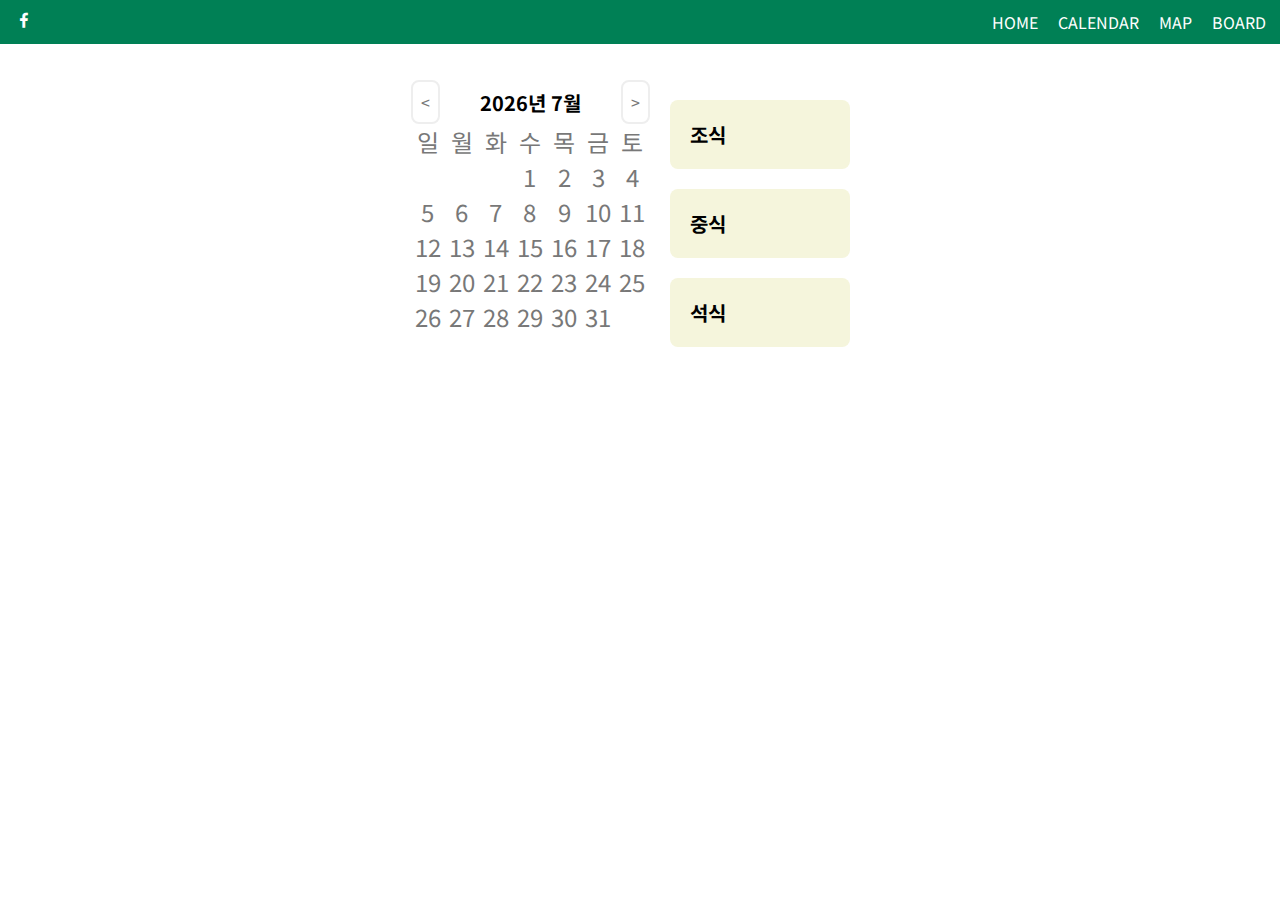
<file: 20220607_food court/calendar.html>
<!DOCTYPE html>
<html lang="en">

<head>
    <meta charset="UTF-8">
    <meta http-equiv="X-UA-Compatible" content="IE=edge">
    <meta name="viewport" content="width=device-width, initial-scale=1.0">
    <title>Calendar</title>
    <!-- Boxicons -->
    <link href='https://unpkg.com/boxicons@2.1.2/css/boxicons.min.css' rel='stylesheet'>
    <link rel="stylesheet" href="css/default.css">
    <link rel="stylesheet" href="css/nav.css">
    <link rel="stylesheet" href="css/calendar.css">
</head>

<body>
    <!-- header -->
    <header class="header" id="header">
        <nav class="nav container">
            <div class="nav-toggle" id="nav-toggle">
                <i class='bx bx-menu'></i>
            </div>

            <a href="" class="nav-logo">
                <i class='bx bxl-facebook'></i>
            </a>

            <div class="nav-menu">
                <ul class="nav-list" id="nav-list">
                    <li class="nav-item">
                        <a href="index.html" class="nav-link">
                            HOME
                        </a>
                    </li>
                    <li class="nav-item">
                        <a href="calendar.html" class="nav-link">
                            CALENDAR
                        </a>
                    </li>
                    <li class="nav-item">
                        <a href="map.html" class="nav-link">
                            MAP
                        </a>
                    </li>
                    <li class="nav-item">
                        <a href="board.html" class="nav-link">
                            BOARD
                        </a>
                    </li>
                </ul>
            </div>
        </nav>
    </header>

    <main>
        <div class="calendar">
            <div class="flex-container">
                <div id="prev_btn">
                    < </div>
                        <h1><span id="year"></span>년 <span id="month"></span>월</h1>
                        <div id="next_btn">></div>
                </div>
                <div id="calendar">
                    <div class="grid-container days-of-the-week">
                        <div class="grid-item">일</div>
                        <div class="grid-item">월</div>
                        <div class="grid-item">화</div>
                        <div class="grid-item">수</div>
                        <div class="grid-item">목</div>
                        <div class="grid-item">금</div>
                        <div class="grid-item">토</div>
                    </div>
                    <div class="date-grid-container"></div>
                </div>
            </div>
            <div class="menu-grid-container">
                <div class="breakfast">
                    <h1>조식</h1>
                    <div id="breakfast"></div>
                </div>
                <div class="lunch">
                    <h1>중식</h1>
                    <div id="lunch"></div>
                </div>
                <div class="dinner">
                    <h1>석식</h1>
                    <div id="dinner"></div>
                </div>
            </div>
    </main>

    <script src="js/nav.js"></script>
    <script src="js/calendar.js"></script>
    <script src="js/openapi.js"></script>
</body>

</html>
</file>
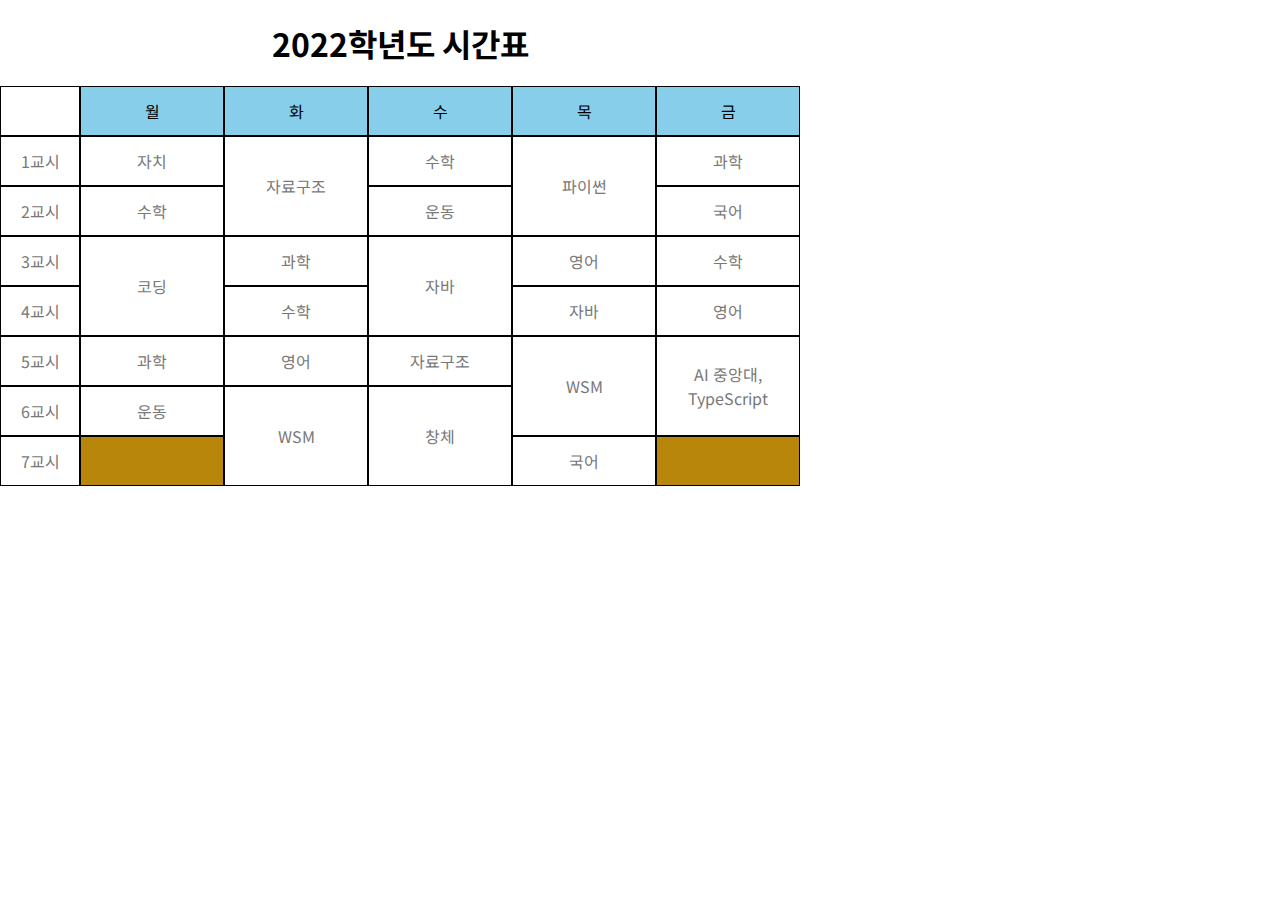
<file: 20220901_grid/2-4 timetable.html>
<!DOCTYPE html>
<html lang="en">

<head>
    <meta charset="UTF-8">
    <meta http-equiv="X-UA-Compatible" content="IE=edge">
    <meta name="viewport" content="width=device-width, initial-scale=1.0">
    <title>2-4 시간표</title>
    <link rel="stylesheet" href="css/default.css">
    <link rel="stylesheet" href="css/2-4.css">
</head>

<body>
    <h1>2022학년도 시간표</h1>
    <div class="grid-container">
        <div class="grid-item"></div>
        <div class="grid-item days-of-the-week">월</div>
        <div class="grid-item days-of-the-week">화</div>
        <div class="grid-item days-of-the-week">수</div>
        <div class="grid-item days-of-the-week">목</div>
        <div class="grid-item days-of-the-week">금</div>

        <div class="grid-item period">1교시</div>
        <div class="grid-item">자치</div>
        <div class="grid-item">자료구조</div>
        <div class="grid-item">수학</div>
        <div class="grid-item">파이썬</div>
        <div class="grid-item">과학</div>

        <div class="grid-item period">2교시</div>
        <div class="grid-item">수학</div>
        <div class="grid-item">운동</div>
        <div class="grid-item">국어</div>

        <div class="grid-item period">3교시</div>
        <div class="grid-item">코딩</div>
        <div class="grid-item">과학</div>
        <div class="grid-item">자바</div>
        <div class="grid-item">영어</div>
        <div class="grid-item">수학</div>

        <div class="grid-item period">4교시</div>
        <div class="grid-item">수학</div>
        <div class="grid-item">자바</div>
        <div class="grid-item">영어</div>

        <div class="grid-item period">5교시</div>
        <div class="grid-item">과학</div>
        <div class="grid-item">영어</div>
        <div class="grid-item">자료구조</div>
        <div class="grid-item">WSM</div>
        <div class="grid-item">AI 중앙대,<br>TypeScript</div>

        <div class="grid-item period">6교시</div>
        <div class="grid-item">운동</div>
        <div class="grid-item">WSM</div>
        <div class="grid-item">창체</div>

        <div class="grid-item period">7교시</div>
        <div class="grid-item blank"></div>
        <div class="grid-item">국어</div>
        <div class="grid-item blank"></div>

    </div>

</body>

</html>
</file>
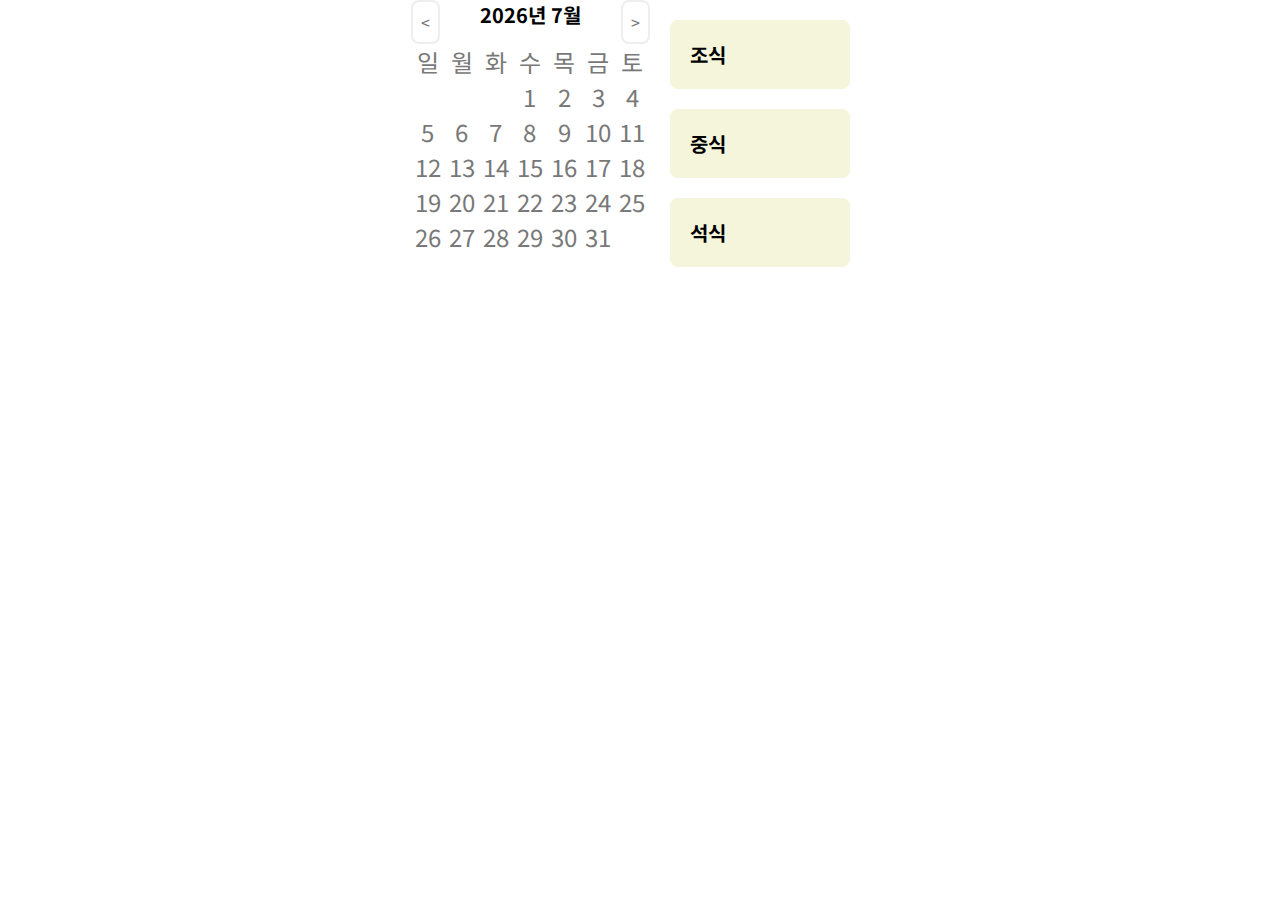
<file: 20220901_grid/AJAX calendar.html>
<!DOCTYPE html>
<html lang="en">

<head>
    <meta charset="UTF-8">
    <meta http-equiv="X-UA-Compatible" content="IE=edge">
    <meta name="viewport" content="width=device-width, initial-scale=1.0">
    <title>AJAX Caledar</title>
    <link rel="stylesheet" href="css/default.css">
    <link rel="stylesheet" href="css/dynamic.css">
</head>

<body>
    <main>
        <div class="calendar">
            <div class="flex-container">
                <div id="prev_btn">
                    < </div>
                        <h1><span id="year"></span>년 <span id="month"></span>월</h1>
                        <div id="next_btn">></div>
                </div>
                <div id="calendar">
                    <div class="grid-container days-of-the-week">
                        <div class="grid-item">일</div>
                        <div class="grid-item">월</div>
                        <div class="grid-item">화</div>
                        <div class="grid-item">수</div>
                        <div class="grid-item">목</div>
                        <div class="grid-item">금</div>
                        <div class="grid-item">토</div>
                    </div>

                    <div class="date-grid-container">
                        <!-- js에서 날짜 생성-->
                    </div>
                </div>
            </div>

            <div class="menu-grid-container">
                <div class="breakfast">
                    <h1>조식</h1>
                    <div id="breakfast"></div>
                </div>
                <div class="lunch">
                    <h1>중식</h1>
                    <div id="lunch"></div>
                </div>
                <div class="dinner">
                    <h1>석식</h1>
                    <div id="dinner"></div>
                </div>
            </div>
    </main>
    <script src="js/dynamic.js"></script>
    <script src="js/openapi.js"></script>
</body>

</html>
</file>
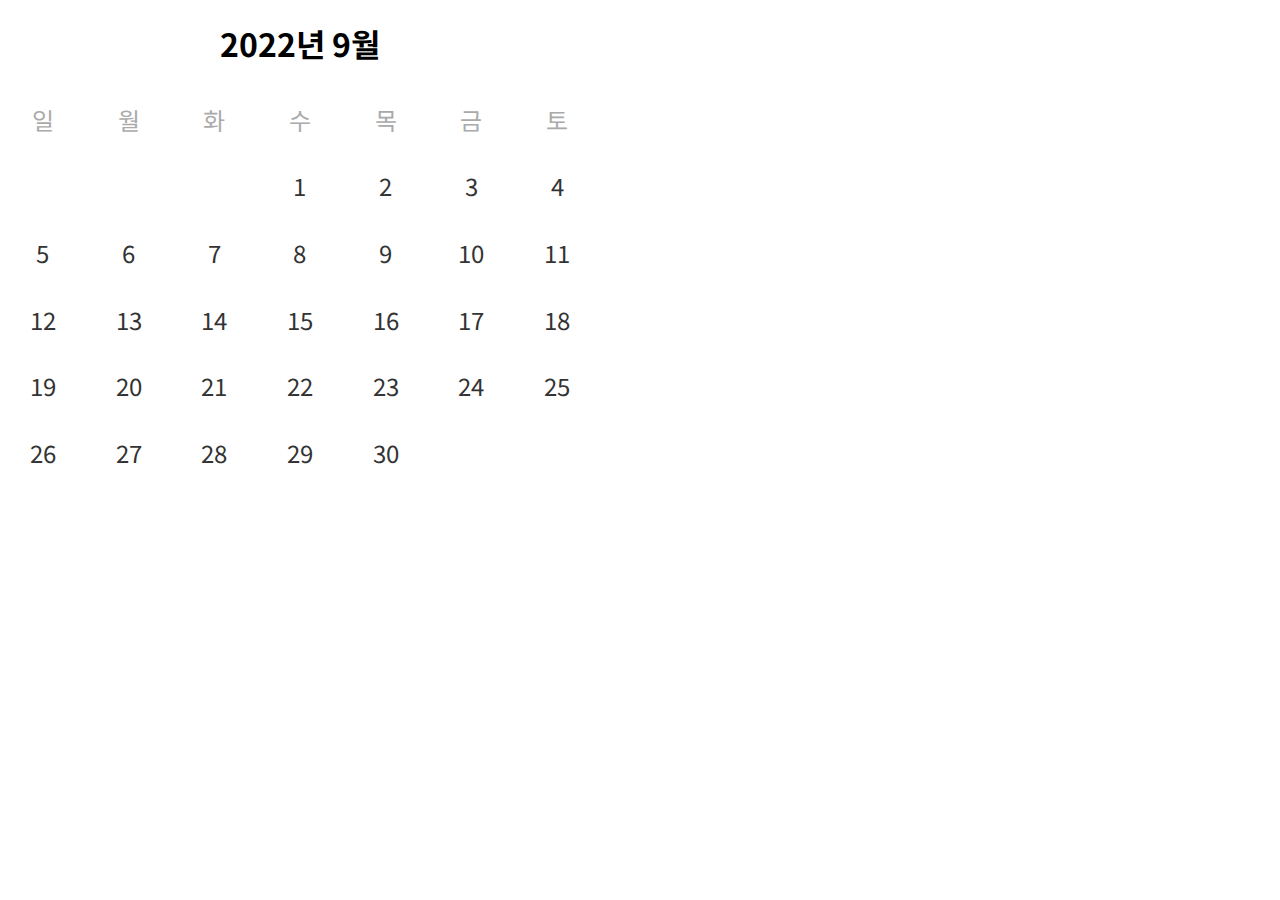
<file: 20220901_grid/calendar.html>
<!DOCTYPE html>
<html lang="en">

<head>
    <meta charset="UTF-8">
    <meta http-equiv="X-UA-Compatible" content="IE=edge">
    <meta name="viewport" content="width=device-width, initial-scale=1.0">
    <title>달력</title>
    <link rel="stylesheet" href="css/default.css">
    <link rel="stylesheet" href="css/calendar.css">
</head>

<body>
    <h1>2022년 9월</h1>
    <div class="grid-container">
        <div class="grid-item days-of-the-week">일</div>
        <div class="grid-item days-of-the-week">월</div>
        <div class="grid-item days-of-the-week">화</div>
        <div class="grid-item days-of-the-week">수</div>
        <div class="grid-item days-of-the-week">목</div>
        <div class="grid-item days-of-the-week">금</div>
        <div class="grid-item days-of-the-week">토</div>

        <div class="grid-item first">1</div>
        <div class="grid-item">2</div>
        <div class="grid-item">3</div>
        <div class="grid-item">4</div>
        <div class="grid-item">5</div>
        <div class="grid-item">6</div>
        <div class="grid-item">7</div>
        <div class="grid-item">8</div>
        <div class="grid-item">9</div>
        <div class="grid-item">10</div>
        <div class="grid-item">11</div>
        <div class="grid-item">12</div>
        <div class="grid-item">13</div>
        <div class="grid-item">14</div>
        <div class="grid-item">15</div>
        <div class="grid-item">16</div>
        <div class="grid-item">17</div>
        <div class="grid-item">18</div>
        <div class="grid-item">19</div>
        <div class="grid-item">20</div>
        <div class="grid-item">21</div>
        <div class="grid-item">22</div>
        <div class="grid-item">23</div>
        <div class="grid-item">24</div>
        <div class="grid-item">25</div>
        <div class="grid-item">26</div>
        <div class="grid-item">27</div>
        <div class="grid-item">28</div>
        <div class="grid-item">29</div>
        <div class="grid-item">30</div>
    </div>
    <script src="js/main.js"></script>
</body>

</html>
</file>
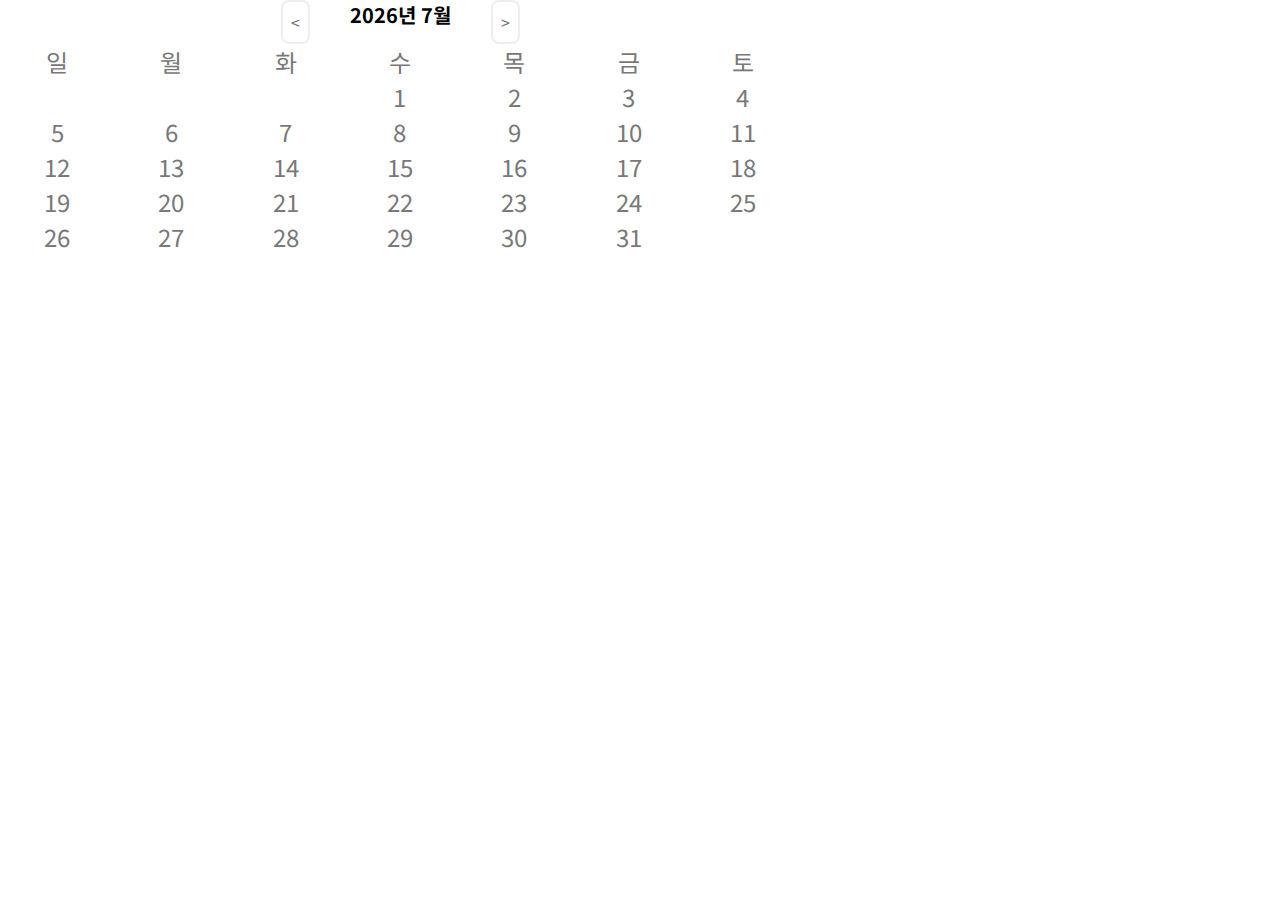
<file: 20220901_grid/dynamic calendar.html>
<!DOCTYPE html>
<html lang="en">

<head>
    <meta charset="UTF-8">
    <meta http-equiv="X-UA-Compatible" content="IE=edge">
    <meta name="viewport" content="width=device-width, initial-scale=1.0">
    <title>Dynamic Caledar</title>
    <link rel="stylesheet" href="css/default.css">
    <link rel="stylesheet" href="css/dynamic.css">
</head>

<body>
    <div class="flex-container">
        <div id="prev_btn">
            < </div>
                <h1><span id="year"></span>년 <span id="month"></span>월</h1>
                <div id="next_btn">></div>
        </div>
        <div id="calendar">
            <div class="grid-container days-of-the-week">
                <div class="grid-item">일</div>
                <div class="grid-item">월</div>
                <div class="grid-item">화</div>
                <div class="grid-item">수</div>
                <div class="grid-item">목</div>
                <div class="grid-item">금</div>
                <div class="grid-item">토</div>
            </div>
            <div class="date-grid-container"></div>
        </div>
        <script src="js/dynamic.js"></script>
</body>

</html>
</file>
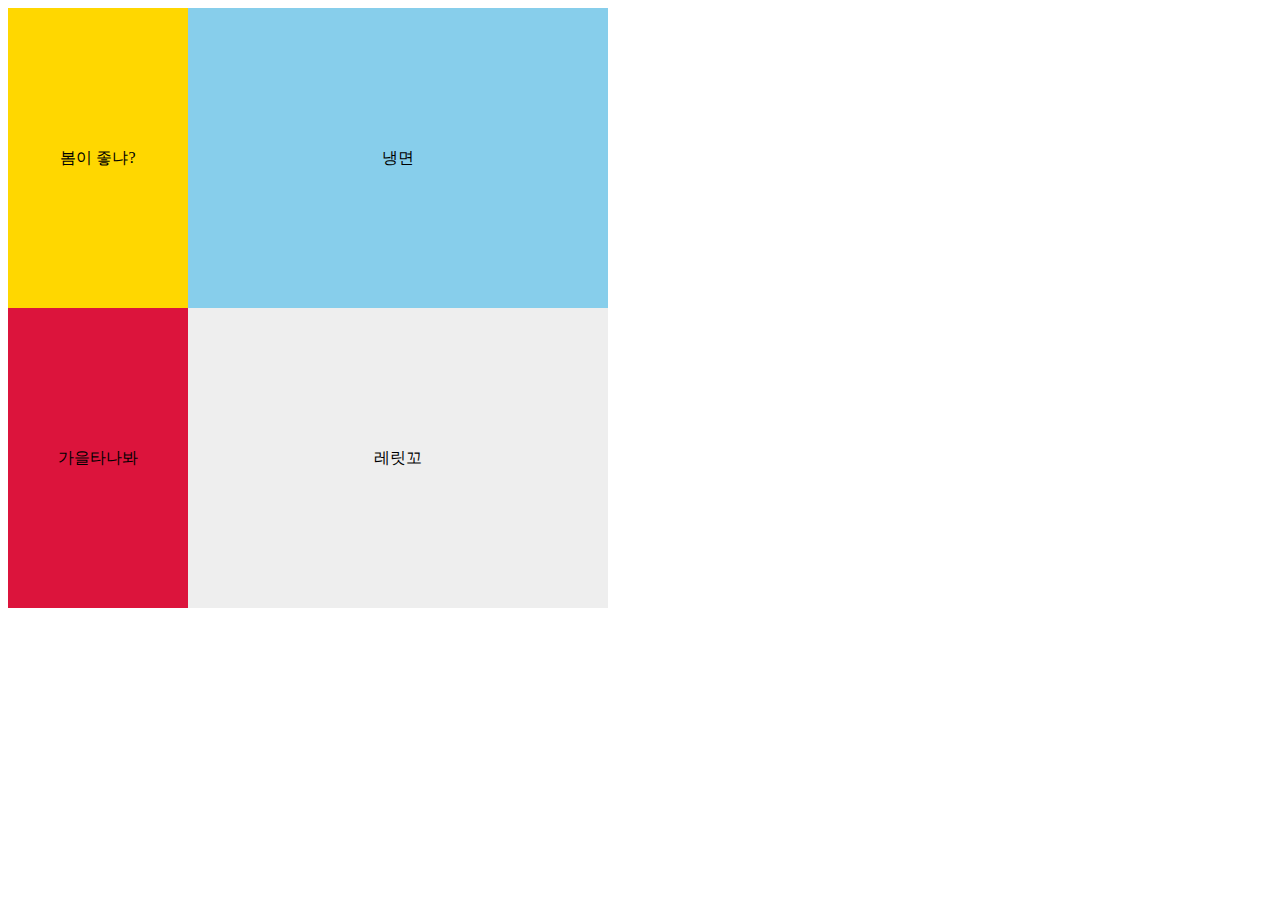
<file: 20220901_grid/grid.html>
<!DOCTYPE html>
<html lang="en">

<head>
    <meta charset="UTF-8">
    <meta http-equiv="X-UA-Compatible" content="IE=edge">
    <meta name="viewport" content="width=device-width, initial-scale=1.0">
    <title>grid연습</title>
    <link rel="stylesheet" href="css/style.css" class="css">
</head>

<body>
    <main id="season">
        <div class="spring">봄이 좋냐?</div>
        <div class="summer">냉면</div>
        <div class="fall">가을타나봐</div>
        <div class="urim">레릿꼬</div>

    </main>
</body>

</html>
</file>
<file: 20220607_food court/css/default.css>
/* Google Fonts */
@import url("https://fonts.googleapis.com/css2?family=Noto+Sans+KR:wght@400;500;700&display=swap");

/* Varables CSS */
:root {
  /* color */
  --first-color: hsl(160, 100%, 25%);
  /* #008156 */
  --first-color-bright: hsl(160, 100%, 40%);
  --second-color: hsl(339, 77%, 59%);
  --third-color: hsl(42, 87%, 52%);
  --title-color: hsl(160, 0%, 0%);
  --text-color: hsl(160, 0%, 47%);
  --body-color: #fff;
  --container-color: #fff;

  /* font */
  --body-font: "Noto Sans KR", sans-serif;
  --biggest-font-size: 2.25rem;
  /* 36px */
  --h1-font-size: 2rem;
  /* 32px */
  --h2-font-size: 1.5rem;
  /* 24px */
  --h3-font-size: 1.25rem;
  /* 20px */
  --normal-font-size: 1rem;
  /* 16px */
  --small-font-size: 0.8rem;
  --smaller-font-size: 0.75rem;

  /* font weight */
  --font-medium: 500;
  --font-bold: 700;

  /* z-index */
  --z-index: 100;
}

/* BASE */
* {
  box-sizing: border-box;
  margin: 0;
  padding: 0;
}

body {
  position: relative;
  font-family: var(--body-font);
  font-size: var(--normal-font-size);
  color: var(--text-color);
  background-color: var(--body-color);
}

h1,
h2,
h3 {
  color: var(--title-color);
  font-weight: var(--font-bold);
}

ul {
  list-style: none;
}

a {
  text-decoration: none;
}

img {
  max-width: 100%;
  height: auto;
}
</file>
<file: 20220607_food court/css/nav.css>
/* nav */
.container {
    margin-left: 0.875rem;
    margin-right: 0.875rem;
}

header {
    background-color: var(--first-color);
    position: fixed;
    /* 스크롤해도 항상 위치 고정 */
    left: 0;
    right: 0;
    top: 0;
}

nav {
    height: 44px;
    display: flex;
    /* 기본값: 수평 방향 */
    justify-content: space-between;
    /* 양쪽정렬 */
    align-items: center;
    /* 교차축 가운데 */
}

nav i {
    color: #fff;
    font-size: var(--h3-font-size);
    /* 아이콘 좀 크게 */
}

.nav-toggle {
    display: none;
    /* 안 보이게 하자 */
}

.nav-list {
    display: flex;
    /* 기본값: 수평 방향 */
    column-gap: 1.25rem;
    /*20px*/
}

.nav-link {
    color: #fff;
}

/* breakpoints */
/* 2K & 4K */

/* tablet */
@media screen and (max-width: 600px) {

    /* width가 600px 이하면 아래 css 적용 */
    .nav-toggle {
        display: block;
        cursor: pointer;
        position: absolute;
        /* 위치 무시. 로고 가운데 정렬 위하여 */
    }

    .nav-logo {
        margin: 0 auto;
        /* 로고 가운데 정렬 */
    }

    .nav-list {
        position: absolute;
        top: 44px;
        left: 0;
        right: 0;
        flex-direction: column;
        background-color: lightgrey;
        height: 0;
        overflow: hidden;
        transition: 0.2s;
    }

    .nav-item {
        padding: 0.5rem 1rem;
        /* 위 오 아 왼 */
        text-align: center;
        /* 가운데 정렬 */
        border-bottom: 1px solid white;
        /* 아래 선 */
    }

    .nav-link {
        color: var(--title-color);
        display: block;
        /* 링크의 너비: 컨텐츠 -> nav-item 만큼 늘리자 */
    }

    .show-menu {
        height: 164px;
    }
}

/* mobile */
</file>
<file: 20220607_food court/css/calendar.css>
main {
    display: flex;
    justify-content: center;
    flex-wrap: wrap;
    margin-top: 80px;
}

.flex-container {
    display: flex;
    justify-content: center;
    align-items: center;
    column-gap: 40px;
    max-width: 800px;
}

#prev_btn,
#next_btn {
    border: 2px solid #eee;
    border-radius: 8px;
    padding: 8px;
    cursor: pointer;
}

#calendar {
    max-width: 800px;
    /* height: 600px; */
    font-size: var(--h2-font-size);
}

.grid-container,
.date-grid-container {
    display: grid;
    grid-template-columns: repeat(7, 1fr);
}

.grid-item {
    display: flex;
    justify-content: center;
    align-items: center;
    cursor: default;
}

.date-grid-container .grid-item:hover {
    border-radius: 10px;
    background-color: greenyellow;
    cursor: pointer;
}

.menu-grid-container {
    display: grid;
    grid-template-rows: repeat(3, minmax(min-content, max-content));
    row-gap: 20px;
    padding: 20px;
}

.breakfast,
.lunch,
.dinner {
    width: 180px;
    border-radius: 8px;
    background-color: beige;
    padding: 20px;
}

h1 {
    font-size: 1.25rem;
}

#breakfast,
#lunch,
#dinner {
    font-size: 0.5rem;
}
</file>
<file: 20220901_grid/css/default.css>
/* Google Fonts */
@import url("https://fonts.googleapis.com/css2?family=Noto+Sans+KR:wght@400;500;700&display=swap");

/* Varables CSS */
:root {
    /* color */
    --first-color: hsl(160, 100%, 25%);
    /* #008156 */
    --first-color-bright: hsl(160, 100%, 40%);
    --second-color: hsl(339, 77%, 59%);
    --third-color: hsl(42, 87%, 52%);
    --title-color: hsl(160, 0%, 0%);
    --text-color: hsl(160, 0%, 47%);
    --body-color: #fff;
    --container-color: #fff;

    /* font */
    --body-font: "Noto Sans KR", sans-serif;
    --biggest-font-size: 2.25rem;
    /* 36px */
    --h1-font-size: 2rem;
    /* 32px */
    --h2-font-size: 1.5rem;
    /* 24px */
    --h3-font-size: 1.25rem;
    /* 20px */
    --normal-font-size: 1rem;
    /* 16px */
    --small-font-size: 0.8rem;
    --smaller-font-size: 0.75rem;

    /* font weight */
    --font-medium: 500;
    --font-bold: 700;

    /* z-index */
    --z-index: 100;
}

/* BASE */
* {
    box-sizing: border-box;
    margin: 0;
    padding: 0;
}

body {
    position: relative;
    font-family: var(--body-font);
    font-size: var(--normal-font-size);
    color: var(--text-color);
    background-color: var(--body-color);
}

h1,
h2,
h3 {
    color: var(--title-color);
    font-weight: var(--font-bold);
}

ul {
    list-style: none;
}

a {
    text-decoration: none;
}

img {
    max-width: 100%;
    height: auto;
}
</file>
<file: 20220901_grid/css/2-4.css>
h1 {
    max-width: 800px;
    text-align: center;
    padding: 20px;
}

.grid-container {
    display: grid;
    grid-template-columns: 80px repeat(5, 1fr);
    max-width: 800px;
    height: 400px;
}

.days-of-the-week {
    background-color: skyblue;
    color: black;
}

.grid-item {
    border: 1px solid black;
    display: flex;
    justify-content: center;
    align-items: center;
    text-align: center;
}

.grid-item:nth-child(9) {
    grid-row-start: 2;
    grid-row-end: 4;
    grid-column-start: 3;
    grid-column-end: 4;
}

.grid-item:nth-child(11) {
    grid-row: 2 / 4;
    grid-column: 5;
}

.grid-item:nth-child(18) {
    grid-area: 4 / 2 / 6 / 3;
}

.grid-item:nth-child(20) {
    grid-area: 4/4/6/5;
}

.grid-item:nth-child(31) {
    grid-area: 6/5/8/6;
}

.grid-item:nth-child(32) {
    grid-area: 6/6/8/7;
}

.grid-item:nth-child(35) {
    grid-area: 7/3/9/4;
}

.grid-item:nth-child(36) {
    grid-area: 7/4/9/5;
}

.blank {
    background-color: darkgoldenrod;
}
</file>
<file: 20220901_grid/css/dynamic.css>
main {
    display: flex;
    justify-content: center;
    flex-wrap: wrap;
}

.flex-container {
    display: flex;
    justify-content: center;
    column-gap: 40px;
    max-width: 800px;
}

#prev_btn,
#next_btn {
    border: 2px solid #eee;
    border-radius: 8px;
    padding: 8px;
    cursor: pointer;
}

#calendar {
    max-width: 800px;
    /*height: 600px;*/
    font-size: var(--h2-font-size);
}

.grid-container,
.date-grid-container {
    display: grid;
    grid-template-columns: repeat(7, 1fr);
}

.grid-item {
    display: flex;
    justify-content: center;
    align-items: center;
    cursor: default;
}

.date-grid-container .grid-item:hover {
    border-radius: 10px;
    background-color: rgb(134, 166, 221);
    cursor: pointer;
}

.menu-grid-container {
    display: grid;
    grid-template-rows: repeat(3, minmax(min-content, max-content));
    row-gap: 20px;
    padding: 20px;
}

.breakfast,
.lunch,
.dinner {
    width: 180px;
    border-radius: 8px;
    background-color: beige;
    padding: 20px;
}

h1 {
    font-size: 1.25rem;
}

#breakfast,
#lunch,
#dinner {
    font-size: 0.5rem;
}
</file>
<file: 20220901_grid/css/calendar.css>
h1 {
    text-align: center;
    padding: 20px;
    max-width: 600px;
}

.grid-container {
    display: grid;
    grid-template-columns: repeat(7, 1fr);
    max-width: 600px;
    height: 400px;
    font-size: 1.5rem;
}

.grid-item {
    display: flex;
    justify-content: center;
    align-items: center;
    color: #333;
}

.days-of-the-week {
    color: #aaa;
}
</file>
<file: 20220901_grid/css/style.css>
#season {
    max-width: 600px;
    height: 600px;
    display: grid;
    /* grid-template-columns: 50% 50%; */
    /* grid-template-columns: repeat(2, 50%); */
    /* grid-template-columns: 1fr 1fr; */
    /* grid-template-columns: repeat(2, 1fr); */
    grid-template-columns: 30% 70%;
}

.spring {
    display: flex;
    justify-content: center;
    align-items: center;
    background-color: gold;
}

.summer {
    display: flex;
    justify-content: center;
    align-items: center;
    background-color: skyblue;
}

.fall {
    display: flex;
    justify-content: center;
    align-items: center;
    background-color: crimson;
}

.urim {
    display: flex;
    justify-content: center;
    align-items: center;
    background-color: #eee;
}
</file>
